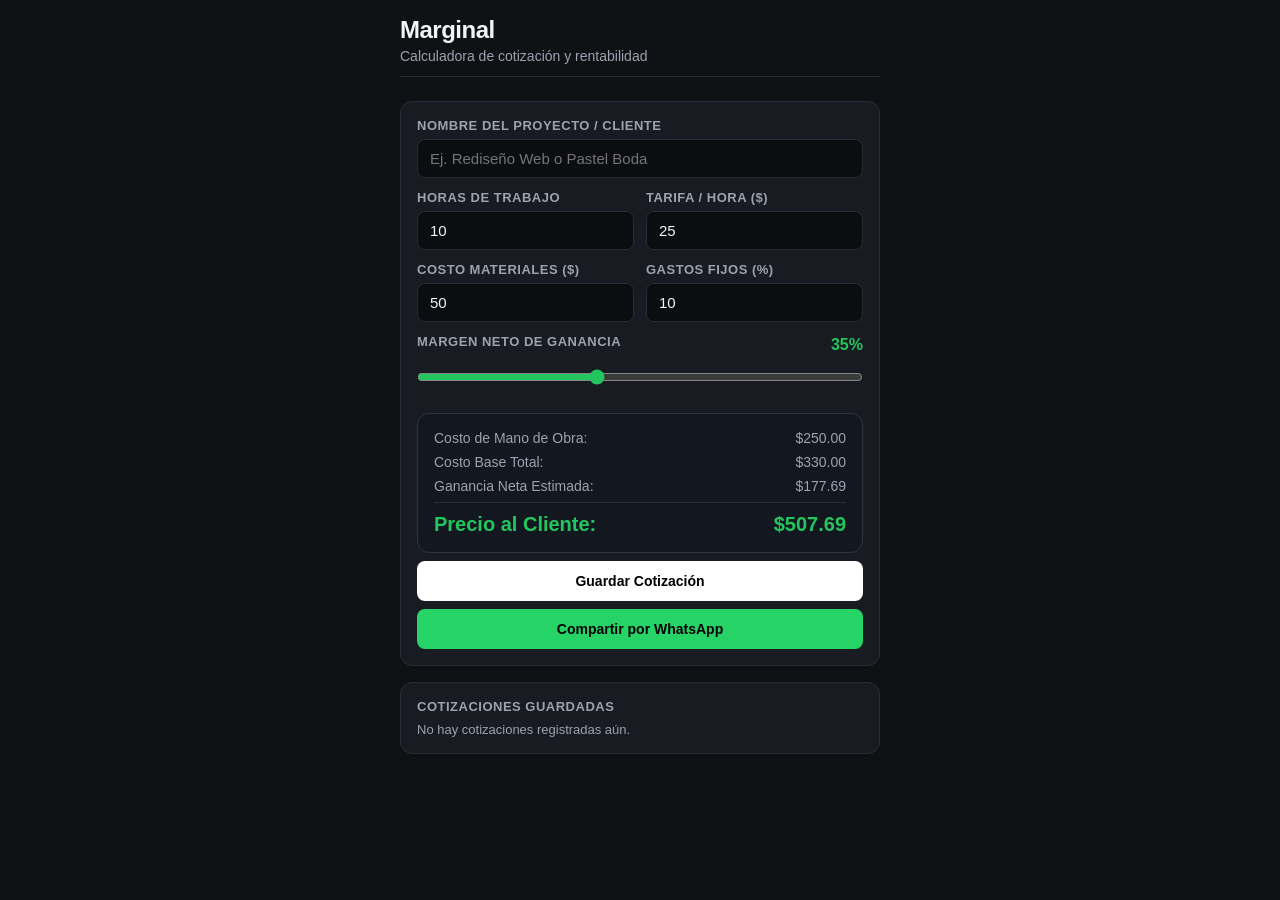
<file: gemini-code-1792503311593.html>
<!DOCTYPE html>
<html lang="es">
<head>
  <meta charset="UTF-8">
  <meta name="viewport" content="width=device-width, initial-scale=1.0">
  <title>Marginal — Cotizador de Proyectos</title>
  <style>
    :root {
      --bg: #0f1115;
      --card-bg: #181b21;
      --border: #282c35;
      --accent: #22c55e;
      --text: #f3f4f6;
      --muted: #9ca3af;
      --danger: #ef4444;
    }

    * { box-sizing: border-box; margin: 0; padding: 0; font-family: -apple-system, BlinkMacSystemFont, "Segoe UI", Roboto, sans-serif; }
    body { background-color: var(--bg); color: var(--text); padding: 16px; display: flex; justify-content: center; }
    .container { width: 100%; max-width: 480px; }

    header { margin-bottom: 24px; padding-bottom: 12px; border-bottom: 1px solid var(--border); }
    h1 { font-size: 24px; font-weight: 700; letter-spacing: -0.5px; }
    p.subtitle { color: var(--muted); font-size: 14px; margin-top: 4px; }

    .card { background: var(--card-bg); border: 1px solid var(--border); border-radius: 12px; padding: 16px; margin-bottom: 16px; }
    label { display: block; font-size: 13px; font-weight: 600; color: var(--muted); margin-bottom: 6px; text-transform: uppercase; letter-spacing: 0.5px; }
    input[type="text"], input[type="number"] {
      width: 100%; background: #0b0d10; border: 1px solid var(--border); border-radius: 8px; color: var(--text); padding: 10px 12px; font-size: 15px; outline: none; margin-bottom: 12px;
    }
    input:focus { border-color: var(--accent); }

    .row { display: flex; gap: 12px; }
    .row > div { flex: 1; }

    /* Slider */
    .slider-header { display: flex; justify-content: space-between; align-items: center; margin-bottom: 6px; }
    .slider-val { font-weight: 700; color: var(--accent); }
    input[type="range"] { width: 100%; margin: 8px 0 16px; accent-color: var(--accent); }

    /* Resumen Financiero */
    .summary-card { background: #13171f; border: 1px solid #2e3440; border-radius: 12px; padding: 16px; margin-top: 12px; }
    .summary-row { display: flex; justify-content: space-between; font-size: 14px; margin-bottom: 8px; color: var(--muted); }
    .summary-total { display: flex; justify-content: space-between; font-size: 20px; font-weight: 800; color: var(--accent); border-top: 1px solid var(--border); padding-top: 10px; margin-top: 6px; }

    /* Botones */
    .btn { width: 100%; border: none; border-radius: 8px; padding: 12px; font-size: 14px; font-weight: 600; cursor: pointer; transition: 0.2s; margin-top: 8px; }
    .btn-primary { background: #ffffff; color: #000; }
    .btn-primary:hover { background: #e5e7eb; }
    .btn-secondary { background: transparent; border: 1px solid var(--border); color: var(--text); }
    .btn-share { background: #25d366; color: #000; font-weight: 700; }

    /* Lista guardada */
    .quote-item { border-left: 3px solid var(--accent); padding-left: 12px; margin-top: 12px; }
    .quote-item small { color: var(--muted); }
  </style>
</head>
<body>

<div class="container">
  <header>
    <h1>Marginal</h1>
    <p class="subtitle">Calculadora de cotización y rentabilidad</p>
  </header>

  <!-- Formulario -->
  <div class="card">
    <label>Nombre del Proyecto / Cliente</label>
    <input type="text" id="projectName" placeholder="Ej. Rediseño Web o Pastel Boda">

    <div class="row">
      <div>
        <label>Horas de trabajo</label>
        <input type="number" id="hours" value="10" min="0" oninput="calculate()">
      </div>
      <div>
        <label>Tarifa / hora ($)</label>
        <input type="number" id="hourlyRate" value="25" min="0" oninput="calculate()">
      </div>
    </div>

    <div class="row">
      <div>
        <label>Costo Materiales ($)</label>
        <input type="number" id="materials" value="50" min="0" oninput="calculate()">
      </div>
      <div>
        <label>Gastos Fijos (%)</label>
        <input type="number" id="overhead" value="10" min="0" oninput="calculate()">
      </div>
    </div>

    <div class="slider-header">
      <label>Margen Neto de Ganancia</label>
      <span class="slider-val" id="marginDisplay">35%</span>
    </div>
    <input type="range" id="marginSlider" min="5" max="80" value="35" oninput="calculate()">

    <!-- Tarjeta de Resultados -->
    <div class="summary-card">
      <div class="summary-row">
        <span>Costo de Mano de Obra:</span>
        <span id="laborCostDisplay">$250.00</span>
      </div>
      <div class="summary-row">
        <span>Costo Base Total:</span>
        <span id="totalCostDisplay">$330.00</span>
      </div>
      <div class="summary-row">
        <span>Ganancia Neta Estimada:</span>
        <span id="profitDisplay">$177.69</span>
      </div>
      <div class="summary-total">
        <span>Precio al Cliente:</span>
        <span id="finalPriceDisplay">$507.69</span>
      </div>
    </div>

    <button class="btn btn-primary" onclick="saveQuote()">Guardar Cotización</button>
    <button class="btn btn-share" onclick="shareQuote()">Compartir por WhatsApp</button>
  </div>

  <!-- Historial -->
  <div class="card">
    <label>Cotizaciones Guardadas</label>
    <div id="quotesList"></div>
  </div>
</div>

<script>
  let currentResults = {};

  function calculate() {
    const hours = parseFloat(document.getElementById('hours').value) || 0;
    const rate = parseFloat(document.getElementById('hourlyRate').value) || 0;
    const materials = parseFloat(document.getElementById('materials').value) || 0;
    const overheadPercent = (parseFloat(document.getElementById('overhead').value) || 0) / 100;
    const marginPercent = (parseFloat(document.getElementById('marginSlider').value) || 0) / 100;

    document.getElementById('marginDisplay').innerText = `${Math.round(marginPercent * 100)}%`;

    const laborCost = hours * rate;
    const directCost = laborCost + materials;
    const totalCost = directCost + (directCost * overheadPercent);

    // Fórmula formal: Margen = (Precio - Costo) / Precio  =>  Precio = Costo / (1 - Margen)
    const finalPrice = marginPercent < 1 ? totalCost / (1 - marginPercent) : totalCost;
    const netProfit = finalPrice - totalCost;

    document.getElementById('laborCostDisplay').innerText = `$${laborCost.toFixed(2)}`;
    document.getElementById('totalCostDisplay').innerText = `$${totalCost.toFixed(2)}`;
    document.getElementById('profitDisplay').innerText = `$${netProfit.toFixed(2)}`;
    document.getElementById('finalPriceDisplay').innerText = `$${finalPrice.toFixed(2)}`;

    currentResults = {
      title: document.getElementById('projectName').value || 'Sin título',
      finalPrice: finalPrice.toFixed(2),
      cost: totalCost.toFixed(2),
      profit: netProfit.toFixed(2),
      date: new Date().toLocaleDateString()
    };
  }

  function saveQuote() {
    const quotes = JSON.parse(localStorage.getItem('marginal_quotes') || '[]');
    quotes.unshift(currentResults);
    localStorage.setItem('marginal_quotes', JSON.stringify(quotes));
    renderQuotes();
  }

  function renderQuotes() {
    const container = document.getElementById('quotesList');
    const quotes = JSON.parse(localStorage.getItem('marginal_quotes') || '[]');
    if (quotes.length === 0) {
      container.innerHTML = '<p style="color:var(--muted); font-size:13px; margin-top:8px;">No hay cotizaciones registradas aún.</p>';
      return;
    }
    container.innerHTML = quotes.map((q, idx) => `
      <div class="quote-item">
        <strong>${q.title}</strong> — <span style="color:var(--accent); font-weight:700;">$${q.finalPrice}</span><br>
        <small>Costo: $${q.cost} | Ganancia: $${q.profit} (${q.date})</small>
      </div>
    `).join('');
  }

  function shareQuote() {
    const text = `Presupuesto para *${currentResults.title}*:\nTotal sugerido: *$${currentResults.finalPrice}*\nGenerado con Marginal.`;
    window.open(`https://wa.me/?text=${encodeURIComponent(text)}`, '_blank');
  }

  calculate();
  renderQuotes();
</script>
</body>
</html>
</file>
